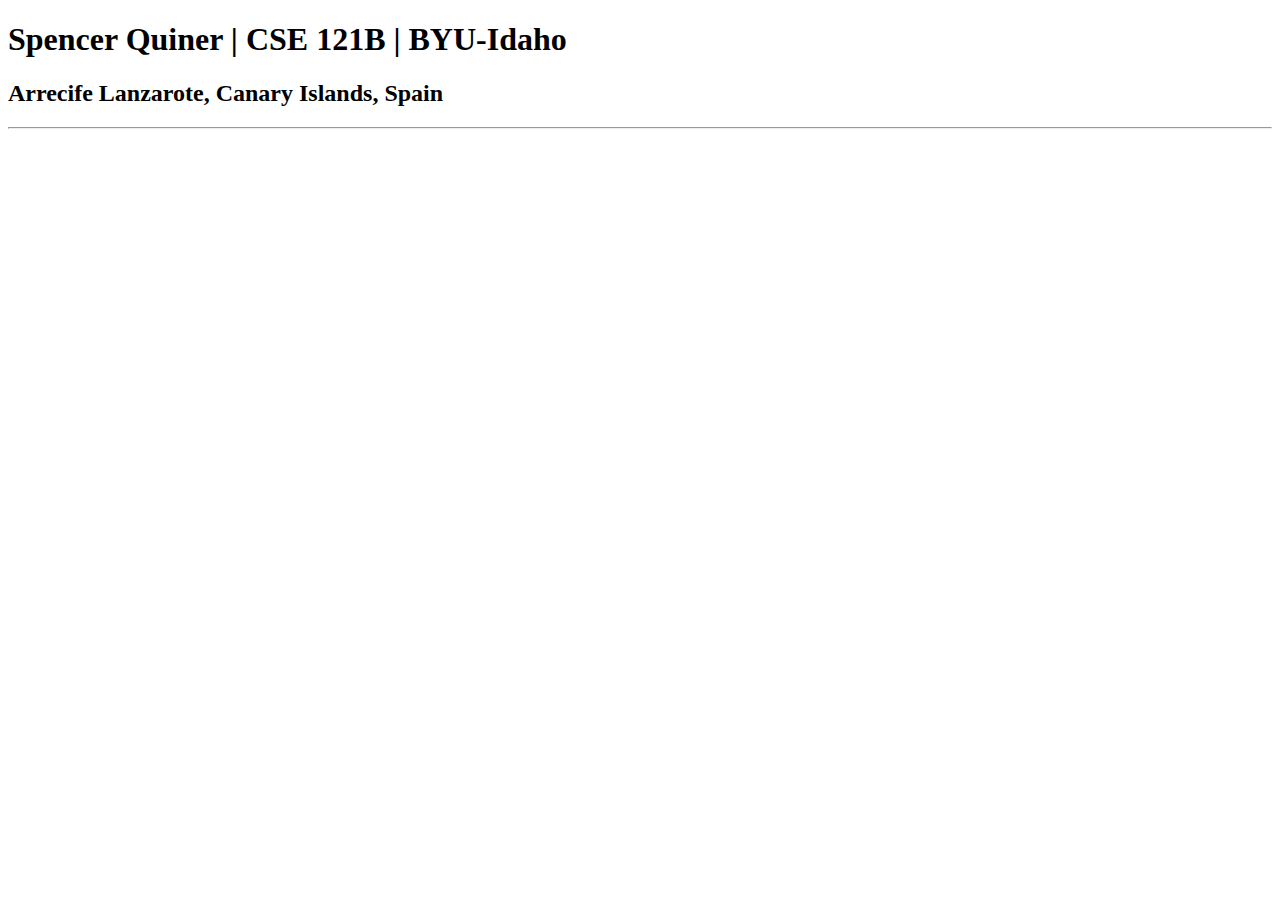
<file: test.html>
<!DOCTYPE html>
<html lang="en">
<head>
    <meta charset="UTF-8">
    <meta name="viewport" content="width=device-width, initial-scale=1.0">
    <title>Spencer Quiner | CSE 121B | BYU-Idaho</title>
</head>
<body>
    <h1>Spencer Quiner | CSE 121B | BYU-Idaho</h1>
    <h2>Arrecife Lanzarote, Canary Islands, Spain</h2>
    <hr>
    
</body>
</html>
</file>
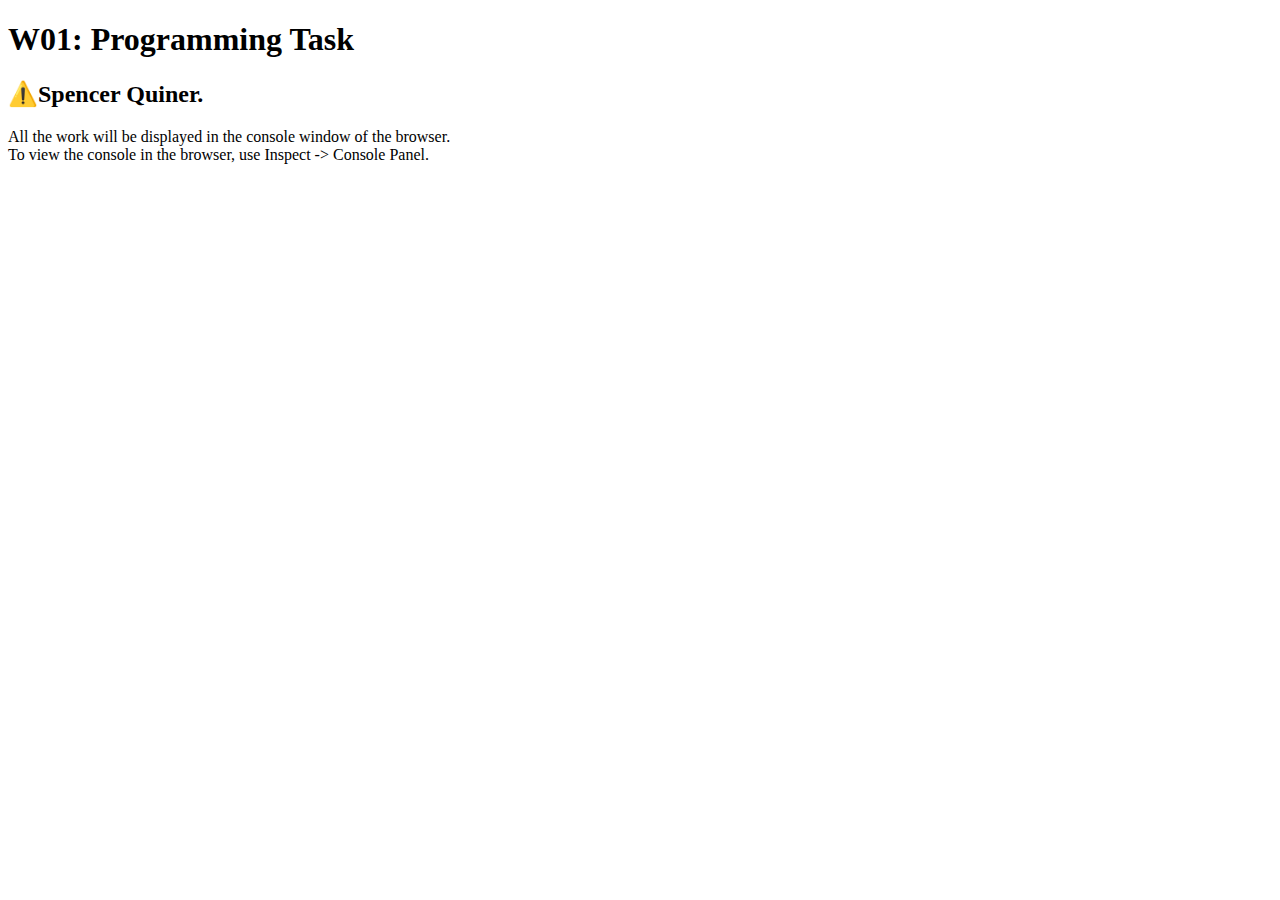
<file: w01-task.html>
<!DOCTYPE html>
<html lang="en">

<head>
  <meta charset="UTF-8">
  <meta name="viewport" content="width=device-width, initial-scale=1.0">
  <title>W01: Programming Task</title>
</head>

<body>
  <h1>W01: Programming Task</h1>
  <h2>⚠️Spencer Quiner.</h2>
  <p>All the work will be displayed in the console window of the browser.
    <br>To view the console in the browser, use Inspect -> Console Panel.
  </p>

  <script src="w01-task.js"></script>

</body>
</html>
</file>
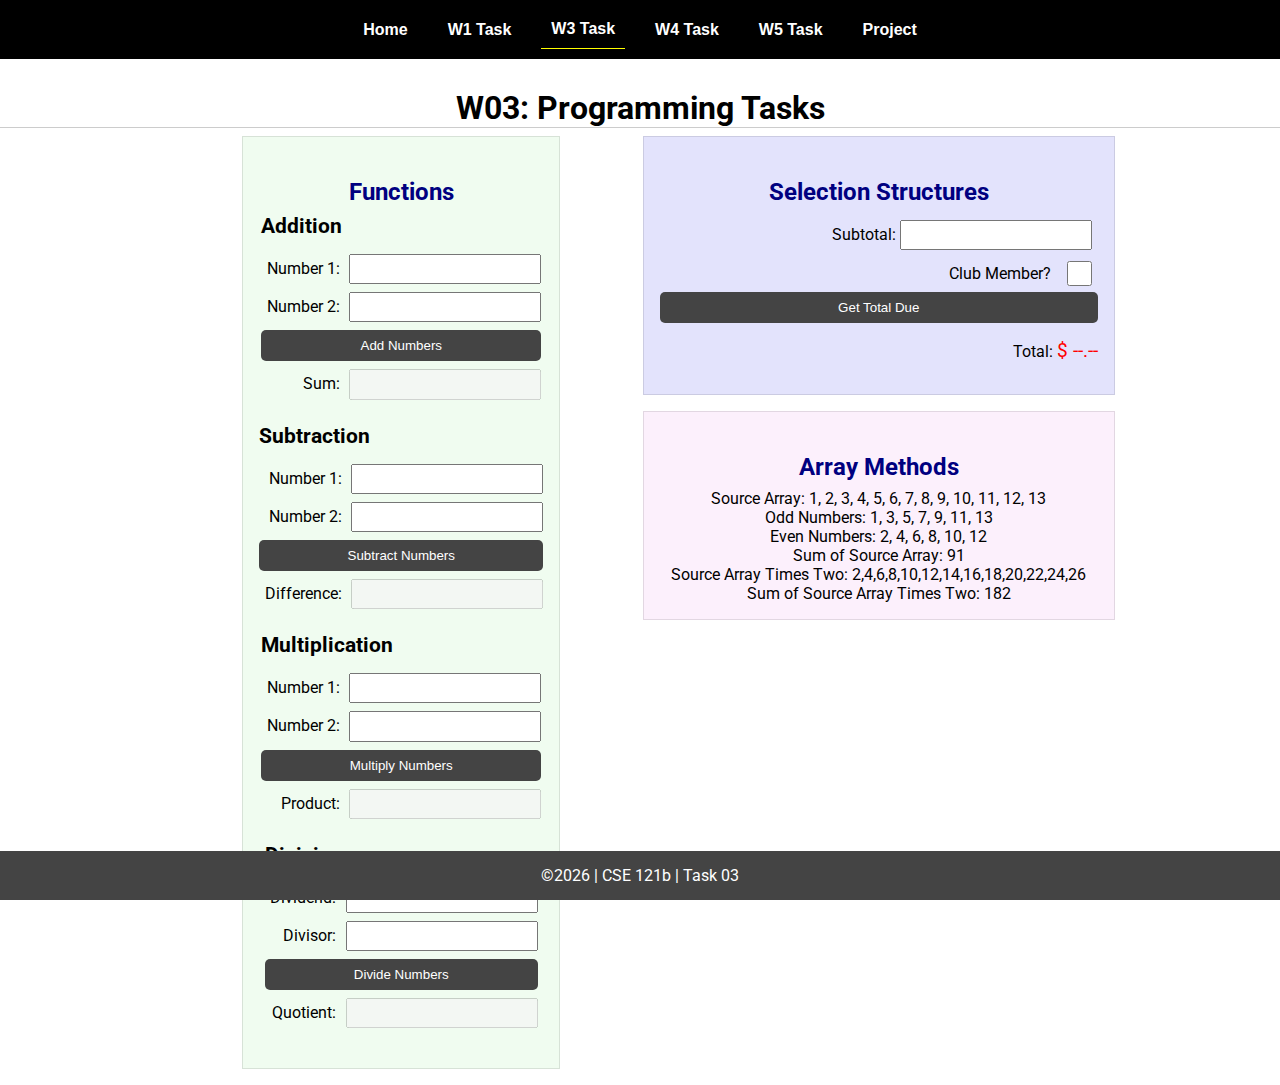
<file: w03-task.html>
<!DOCTYPE html>
<html lang="en">

<head>
    <meta charset="UTF-8">
    <meta name="viewport" content="width=device-width, initial-scale=1.0">
    <title>CSE 121b | W03: Programming Tasks</title>
    <link rel="preconnect" href="https://fonts.googleapis.com">
    <link rel="preconnect" href="https://fonts.gstatic.com" crossorigin>
    <link href="https://fonts.googleapis.com/css2?family=Roboto:wght@400;600&display=swap"
        rel="stylesheet">
    <link rel="stylesheet" href="styles/main.css">
</head>

<body>
    <nav>
        <ul id="menu">
            <li><a id="toggleMenu">&equiv;</a></li>
            <li><a href="index.html">Home</a></li>
            <li><a href="w01-task.html">W1 Task</a></li>
            <li><a href="w03-task.html" class="active">W3 Task</a></li>
            <li><a href="w04-task.html">W4 Task</a></li>
            <li><a href="w05-task.html">W5 Task</a></li>
            <li><a href="Final_project/finalproject.html">Project</a></li>
        </ul>
    </nav>>
    <header>
        <h1>W03: Programming Tasks</h1>
    </header>
    <main id="task3">
        <section id="section1">
            <h2>Functions</h2>
            <article>
                <h3>Addition</h3>
                <div>
                    <label for="add1">Number 1:</label>
                    <input type="text" id="add1" name="add1">
                </div>
                <div>
                    <label for="add2">Number 2:</label>
                    <input type="text" id="add2" name="add2">
                </div>
                <div>
                    <input type="button" id="addNumbers" value="Add Numbers">
                </div>
                <div>
                    <label for="sum">Sum:</label>
                    <input type="text" id="sum" name="sum" disabled>
                </div>
            </article>
            <article>
                <h3>Subtraction</h3>
                <div>
                    <label for="subtract1">Number 1:</label>
                    <input type="text" id="subtract1" name="subtract1">
                </div>
                <div>
                    <label for="subtract2">Number 2:</label>
                    <input type="text" id="subtract2" name="subtract2">
                </div>
                <div>
                    <input type="button" id="subtractNumbers" value="Subtract Numbers">
                </div>
                <div>
                    <label for="difference">Difference:</label>
                    <input type="text" id="difference" name="difference" disabled>
                </div>
            </article>
            <article>
                <h3>Multiplication</h3>
                <div>
                    <label for="factor1">Number 1:</label>
                    <input type="text" id="factor1" name="factor1">
                </div>
                <div>
                    <label for="factor2">Number 2:</label>
                    <input type="text" id="factor2" name="factor2">
                </div>
                <div>
                    <input type="button" id="multiplyNumbers" value="Multiply Numbers">
                </div>
                <div>
                    <label for="product">Product:</label>
                    <input type="text" id="product" name="product" disabled>
                </div>
            </article>
            <article>
                <h3>Division</h3>
                <div>
                    <label for="dividend">Dividend:</label>
                    <input type="text" id="dividend" name="dividend">
                </div>
                <div>
                    <label for="divisor">Divisor:</label>
                    <input type="text" id="divisor" name="divisor">
                </div>
                <div>
                    <input type="button" id="divideNumbers" value="Divide Numbers">
                </div>
                <div>
                    <label for="quotient">Quotient:</label>
                    <input type="text" id="quotient" name="quotient" disabled>
                </div>
            </article>
        </section>
        <div>
            <section id="section2">
                <h2>Selection Structures</h2>
                <label class="right">Subtotal:
                    <input type="number" id="subtotal" size="5">
                </label>
                <label class="middle right">
                    Club Member?
                    <input type="checkbox" id="member">
                </label>
                <div class="right">
                    <input type="button" id="getTotal" value="Get Total Due">
                </div>
                <div class="right">Total:
                    <span class="larger" id="total">$ --.--</span>
                </div>
            </section>
            <section id="section3">
                <h2>Array Methods</h2>
                <p>
                    Source Array: <span id="array"></span>
                </p>
                <p>
                    Odd Numbers: <span id="odds"></span>
                </p>
                <p>
                    Even Numbers: <span id="evens"></span>
                </p>
                <p>
                    Sum of Source Array: <span id="sumOfArray"></span>
                </p>
                <p>
                    Source Array Times Two: <span id="multiplied"></span>
                </p>
                <p>
                    Sum of Source Array Times Two: <span id="sumOfMultiplied"></span>
                </p>
            </section>
        </div>
    </main>
    <footer>
        &copy;<span id="year"></span> | CSE 121b | Task 03
    </footer>
    <script src="scripts/main.js"></script>
    <script>
        document.getElementById("year").innerHTML = new Date().getFullYear();
    </script>
    <script src="scripts/w03-task.js"></script>
</body>

</html>
</file>
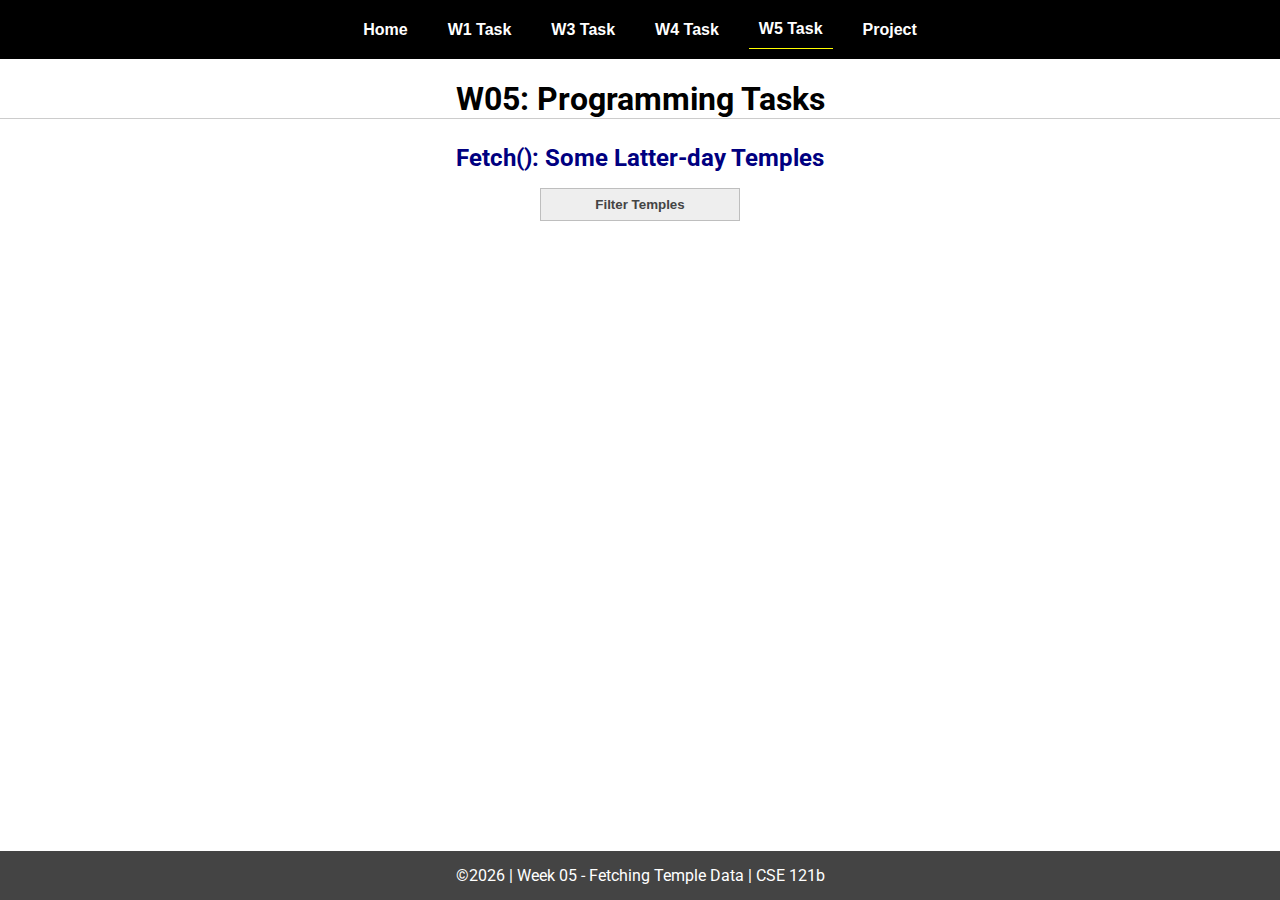
<file: w05-task.html>
<!DOCTYPE html>
<html lang="en">

<head>
  <meta charset="UTF-8">
  <meta name="viewport" content="width=device-width, initial-scale=1.0">
  <title>CSE 121b | W05: Programming Tasks</title>
  <link rel="preconnect" href="https://fonts.googleapis.com">
  <link rel="preconnect" href="https://fonts.gstatic.com" crossorigin>
  <link href="https://fonts.googleapis.com/css2?family=Roboto:wght@400;600&display=swap"
    rel="stylesheet">
  <link rel="stylesheet" href="styles/main.css">
</head>

<body>
  <nav>
    <ul id="menu">
      <li><a id="toggleMenu">&equiv;</a></li>
      <li><a href="index.html">Home</a></li>
      <li><a href="w01-task.html">W1 Task</a></li>
      <li><a href="w03-task.html">W3 Task</a></li>
      <li><a href="w04-task.html">W4 Task</a></li>
      <li><a href="w05-task.html" class="active">W5 Task</a></li>
      <li><a href="Final_project/finalproject.html">Project</a></li>
    </ul>
  </nav>
  <main id="gridly">
    <h1>W05: Programming Tasks</h1>
    <h2>Fetch(): Some Latter-day Temples</h2>

    <select id="sortBy" title="Choose a data filter.">
      <option value="" disabled selected>Filter Temples</option>
      <option value="utah">Utah</option>
      <option value="notutah">Outside of Utah</option>
      <option value="older">Built Before 1950</option>
      <option value="all">No Filter</option>
    </select>

    <div id="temples">
    </div>
  </main>


  <footer>
    &copy;<span id="year"></span> | Week 05 - Fetching Temple Data | CSE 121b
  </footer>
  <script src="scripts/main.js"></script>
  <script>
    document.getElementById("year").innerHTML = new Date().getFullYear();
  </script>
  <script src="scripts/w05-task.js"></script>
</body>

</html>
</file>
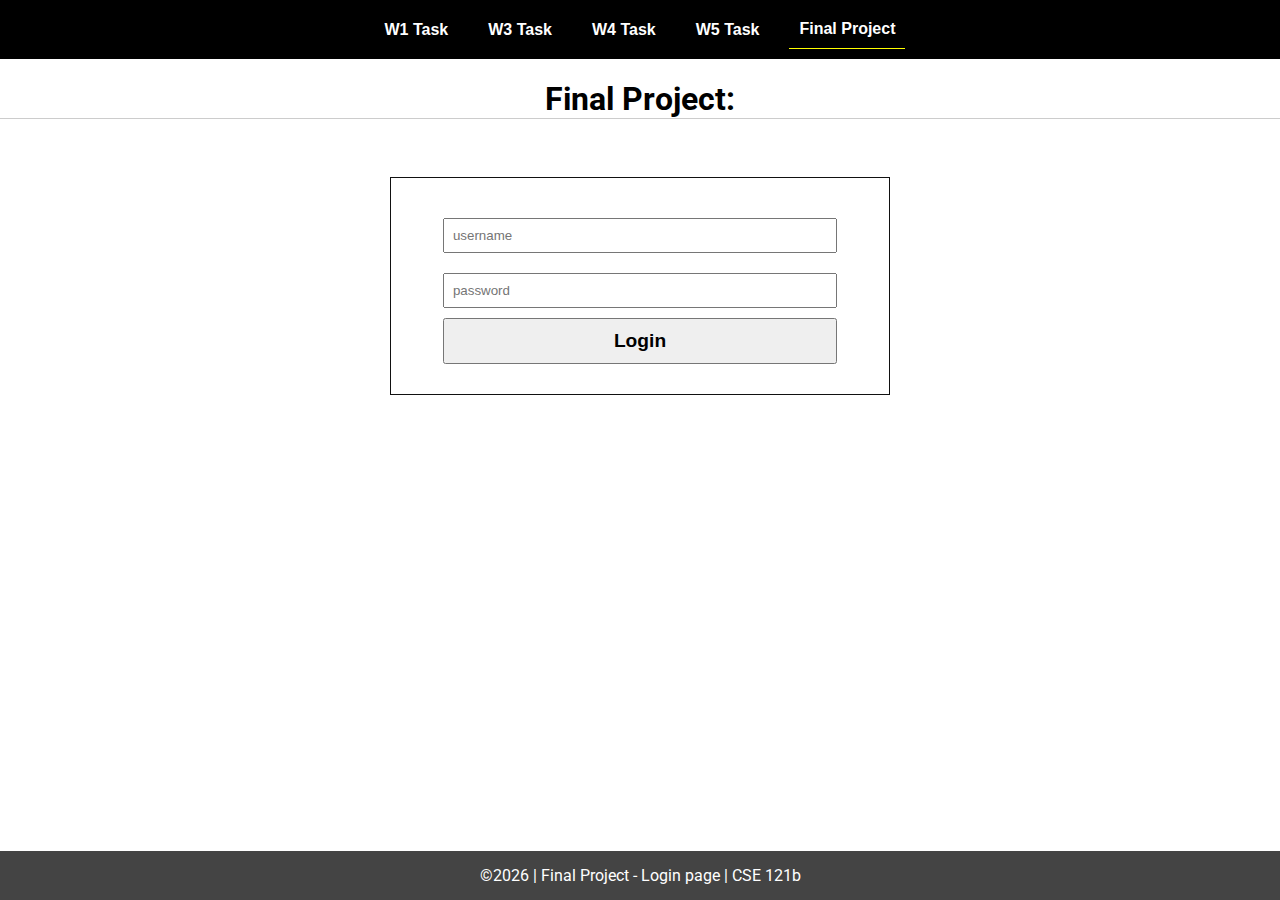
<file: Final_project/finalproject.html>
<!DOCTYPE html>
<html lang="en">
<head>
    <meta charset="UTF-8">
    <meta name="viewport" content="width=device-width, initial-scale=1.0">
    <title>Final Project</title>
    <link rel="preconnect" href="https://fonts.googleapis.com">
    <link rel="preconnect" href="https://fonts.gstatic.com" crossorigin>
    <link href="https://fonts.googleapis.com/css2?family=Roboto:wght@400;600&display=swap"
    rel="stylesheet">
    <link rel="stylesheet" href="styles/finalproject.css">
</head>
<body>
    <nav>
        <ul id="menu">
          <li><a id="toggleMenu">&equiv;</a></li>
          <li><a href="https://spencerquiner.github.io/cse121b/index.html">W1 Task</a></li>
          <li><a href="https://spencerquiner.github.io/cse121b/w03-task.html">W3 Task</a></li>
          <li><a href="https://spencerquiner.github.io/cse121b/w04-task.html">W4 Task</a></li>
          <li><a href="https://spencerquiner.github.io/cse121b/w05-task.html">W5 Task</a></li>
          <li><a href="Final_project/finalproject.html" class="active">Final Project</a></li>
        </ul>
      </nav>
    <main id="gridly">
        <h1>Final Project:</h1>
        <div id ="login">
            <form id ="loginForm">
                <input id="usrName" type="text" title="username" placeholder="username" />
                <input id="passWrd" type="password" title="username" placeholder="password" autocomplete="off"/>
                <button id="loginBtn" type="button" class="btn">Login</button>
              </form>

        </div>
        <div id="userData"></div>
        <div id="register">
            <form id="registrationForm">
                <label>First Name</label>
                <input id='newUsrFName' type="text" placeholder="First Name">
                <label>Last Name</label>
                <input id='newUsrLName' type="text" placeholder="Last Name">
                <label>User Name</label>
                <input id='new_UsrName' type="text" placeholder="Username">
                <label>Password</label>
                <input id='newPassword' type="text" placeholder="Password">
                <label>Email</label>
                <input id='newEmail' type="text" placeholder="johndoe@emailaddress.com">
                <label>Address</label>
                <input id='newAddress' type="text" placeholder="Address">
                <label>Favorite Food</label>
                <input id="newFood" type="text" placeholder="Favorite Food">
                <button id="registrationBtn" type="button" class="btn">Register Now</button>
            </form>
        </div>
        
    
    </main>
    
    
    <footer>
        &copy;<span id="year"></span> | Final Project - Login page | CSE 121b
    </footer>
    <script src="scripts/main.js"></script>
    <script>document.getElementById("year").innerHTML = new Date().getFullYear();</script>
    <script src="scripts/finalproject.js"></script>

    
</body>
</html>
</file>
<file: styles/main.css>
/* Universal Selector */
* {
    margin: 0;
    padding: 0;
    box-sizing: border-box;
}

/* HTML Selectors */
body {
    font-family: 'Roboto', Helvetica, sans-serif;
}

nav {
    background-color: black;
    width: 100%;
    position: fixed;
    top: 0;
}

nav ul {
    display: flex;
    flex-direction: column;
    align-items: center;
    max-width: -moz-fit-content;
    max-width: fit-content;
    margin: 0 auto;
}

nav ul li {
    flex: 1 1 auto;
}

nav ul li:first-child {
    display: block;
    font-size: 2rem;
}

nav ul li:first-child a {
    padding: 1px 10px;
}

nav ul li {
    display: none;
    list-style: none;
    margin: 10px;
}

nav ul li a {
    display: block;
    padding: 10px;
    text-decoration: none;
    font-weight: 600;
    color: white;
    text-align: center;
    font-family: 'Arial Narrow', Arial, sans-serif;
}

nav ul li a:hover {
    background-color: #efefef;
    color: black;
}

h1,
h2 {
    text-align: center;
    margin: 1rem 0 .5rem;
}

h1 {
    border-bottom: 1px solid #ccc;
}

#gridly h1 {
    margin-top: 80px;
}

h2 {
    font-size: 1.5rem;
    color: navy;
    text-align: center;
    margin-top: 25px;
}

h3 {
    font-size: 1.3rem;
    margin-bottom: 1rem;
}

header {
    margin-top: 70px;
}

picture {
    margin: 0 auto;
}

picture img {
    width: 240px;
    height: auto;
    border-radius: 5%;
    border: 1px solid #ccc;
    box-shadow: 0 0 30px #777;
}

section {
    display: flex;
    flex-direction: column;
    align-items: center;
    margin: 0 auto 1rem;
    border: 1px solid rgba(0, 0, 0, .1);
    padding: 1rem;
    background-color: #eee;
}

article {
    margin-bottom: 1rem;
}

article div {
    margin-bottom: .5rem;
    text-align: right;
}

label {
    padding: .35rem;
}

input {
    padding: .35rem;
}

input[type="button"] {
    padding: .5rem;
    background-color: #444;
    color: white;
    border: none;
    border-radius: 5px;
    cursor: pointer;
    width: 100%
}

input[type="checkbox"] {
    width: 25px;
    height: 25px;
}

dt {
    font-weight: 700;
}

dt::before {
    content: "🏘️ ";
}

dd {
    margin: 0 0 .5rem 2rem;
    font-size: smaller;
}

footer {
    background-color: #444;
    color: white;
    padding: 15px;
    text-align: center;
    width: 100%;
    position: fixed;
    bottom: 0;
}

/* Class Selectors */
.active {
    border-bottom: 1px solid yellow;
}

.open li {
    display: block;
}

.block {
    display: block;
}

.larger {
    font-size: larger;
    color: red;
}

.right {
    width: 100%;
    text-align: right;
}

.middle {
    display: flex;
    align-items: center;
    justify-content: right;
    gap: 1rem;
}

/* ID Selectors */

#home {
    margin-top: 125px;
    display: grid;
    grid-template-columns: 1fr;
    grid-gap: 20px;
    align-items: center;
    justify-content: center;
}


#section1 {
    background-color: rgb(225, 250, 225, .5);
}

#section2 {
    background-color: rgba(200, 200, 250, 0.5);

}

#section2 div {
    margin-bottom: 1rem;
}

#section3 {
    background-color: rgb(250, 225, 250, .5);
}

#sortBy {
    appearance: none;
    display: flex;
    padding: .5rem;
    background-color: #eee;
    color: #444;
    font-weight: 700;
    margin: 1rem auto;
    width: 200px;
    border: 1px solid rgba(0, 0, 0, .2);
    text-align: center;
}

#sortBy option:disabled {
    font-style: italic;
    padding: 1rem;
    background-color: #111;
    color: #eee;
}

#temples {
    display: grid;
    grid-template-columns: repeat(auto-fit, minmax(320px, 1fr));
    grid-gap: .5rem;
    align-items: center;
    margin-bottom: 3rem;
}

#temples article {
    height: 250px;
    margin: .5rem;
    border: 1px solid rgba(0, 0, 0, .1);
    padding: 1rem;
    background-color: #eee;
    display: flex;
    flex-direction: column;
    align-items: center;
    justify-content: center;
}

#temples h4 {
    color: navy;
    font-size: smaller;
}


#temples img {
    width: 250px;
    height: auto;
    box-shadow: 0 0 30px #777;
    margin: .5rem;
}

/* Media Queries */
@media only screen and (min-width: 32.5em) {
    nav ul {
        flex-direction: row;
    }

    nav ul li:first-child {
        display: none;
    }

    nav ul li {
        display: block;
    }

    section {
        min-width: 300px;
    }

    #home {
        margin: 100px auto 20px;
        grid-template-columns: 250px 1fr;
        max-width: -moz-fit-content;
        max-width: fit-content;
    }

    #task3 {
        display: grid;
        grid-template-columns: 1fr 1fr;
        grid-gap: 5px;
        margin: 0 auto;
        max-width: 950px;
    }

}
</file>
<file: Final_project/styles/finalproject.css>
/* Universal Selector */
* {
    margin: 0;
    padding: 0;
    box-sizing: border-box;
}

/* HTML Selectors */
body {
    font-family: 'Roboto', Helvetica, sans-serif;
}

nav {
    background-color: black;
    width: 100%;
    position: fixed;
    top: 0;
}

nav ul {
    display: flex;
    flex-direction: column;
    align-items: center;
    max-width: -moz-fit-content;
    max-width: fit-content;
    margin: 0 auto;
}

nav ul li {
    flex: 1 1 auto;
}

nav ul li:first-child {
    display: block;
    font-size: 2rem;
}

nav ul li:first-child a {
    padding: 1px 10px;
}

nav ul li {
    display: none;
    list-style: none;
    margin: 10px;
}

nav ul li a {
    display: block;
    padding: 10px;
    text-decoration: none;
    font-weight: 600;
    color: white;
    text-align: center;
    font-family: 'Arial Narrow', Arial, sans-serif;
}

nav ul li a:hover {
    background-color: #efefef;
    color: black;
}

h1, h2 {
    text-align: center;
    margin: 1rem 0 .5rem;
}

h1 {
    border-bottom: 1px solid #ccc;
}

#gridly h1 {
    margin-top: 80px;
}

h2 {
    font-size: 1.5rem;
    color: navy;
    text-align: center;
    margin-top: 25px;
}

h3 {
    font-size: 1.3rem;
    margin-bottom: 1rem;
}

header {
    margin-top: 70px;
}

picture {
    margin: 0 auto;
}

picture img {
    width: 240px;
    height: auto;
    border-radius: 5%;
    border: 1px solid #ccc;
    box-shadow: 0 0 30px #777;
}

section {
    display: flex;
    flex-direction: column;
    align-items: center;
    margin: 0 auto 1rem;
    border: 1px solid rgba(0, 0, 0, .1);
    padding: 1rem;
    background-color: #eee;
}

article {
    margin-bottom: 1rem;
}

article div {
    margin-bottom: .5rem;
    text-align: right;
}

label {
    padding: .35rem;
}

input {
    padding: .5rem;
}

input[type="button"] {
    padding: .5rem;
    background-color: #444;
    color: white;
    border: none;
    border-radius: 5px;
    cursor: pointer;
    width: 100%
}

input[type="checkbox"] {
    width: 25px;
    height: 25px;
}

dt {
    font-weight: 700;
}

dt::before {
    content: "🏘️ ";
}

dd {
    margin: 0 0 .5rem 2rem;
    font-size: smaller;
}

footer {
    background-color: #444;
    color: white;
    padding: 15px;
    text-align: center;
    width: 100%;
    position: fixed;
    bottom: 0;
}

/* Class Selectors */
.active {
    border-bottom: 1px solid yellow;
}

.open li {
    display: block;
}

.block {
    display: block;
}

.larger {
    font-size: larger;
    color: red;
}

.right {
    width: 100%;
    text-align: right;
}

.middle {
    display: flex;
    align-items: center;
    justify-content: right;
    gap: 1rem;
}

/* ID Selectors */

#home {
    margin-top: 125px;
    display: grid;
    grid-template-columns: 1fr;
    grid-gap: 20px;
    align-items: center;
    justify-content: center;
}


#section1 {
    background-color: rgb(225, 250, 225, .5);
}

#section2 {
    background-color: rgba(200, 200, 250, 0.5);

}

#section2 div {
    margin-bottom: 1rem;
}

#section3 {
    background-color: rgb(250, 225, 250, .5);
}

#sortBy {
    appearance: none;
    display: flex;
    padding: .5rem;
    background-color: #eee;
    color: #444;
    font-weight: 700;
    margin: 1rem auto;
    width: 200px;
    border: 1px solid rgba(0, 0, 0, .2);
    text-align: center;
}

#sortBy option:disabled {
    font-style: italic;
    padding: 1rem;
    background-color: #111;
    color: #eee;
}



/* Media Queries */
@media only screen and (min-width: 32.5em) {
    nav ul {
        flex-direction: row;
    }

    nav ul li:first-child {
        display: none;
    }

    nav ul li {
        display: block;
    }

    section {
        min-width: 300px;
    }

}
/* Final Project specific CSS*/
#login {
    display: flex;
    flex-direction: column;
    align-items: center;
}

form {
    display: flex;
    flex-direction: column;
    align-content: space-around;
    justify-content: space-evenly;
    align-items: center;
    width: 500px;
    background-color: #fff;
    border: 1px solid #111;
    padding: 30px;
    margin: 50px;
}

input[title="username"] {
    margin: 10px;
    width: 90%;
}

button {
    width: 90%;
    padding-top: 10px;
    padding-bottom: 10px;
    font-size: larger;
    font-weight: bold;
}

#userData section {
    display: flex;
    flex-direction: column;
    align-content: space-around;
    justify-content: space-evenly;
    align-items: center;
}

#userData h3 {
    display: block;
}

#registrationForm {
    display: none;
}

#register {
    display: flex;
    flex-direction: column;
    align-items: center;
}
</file>
